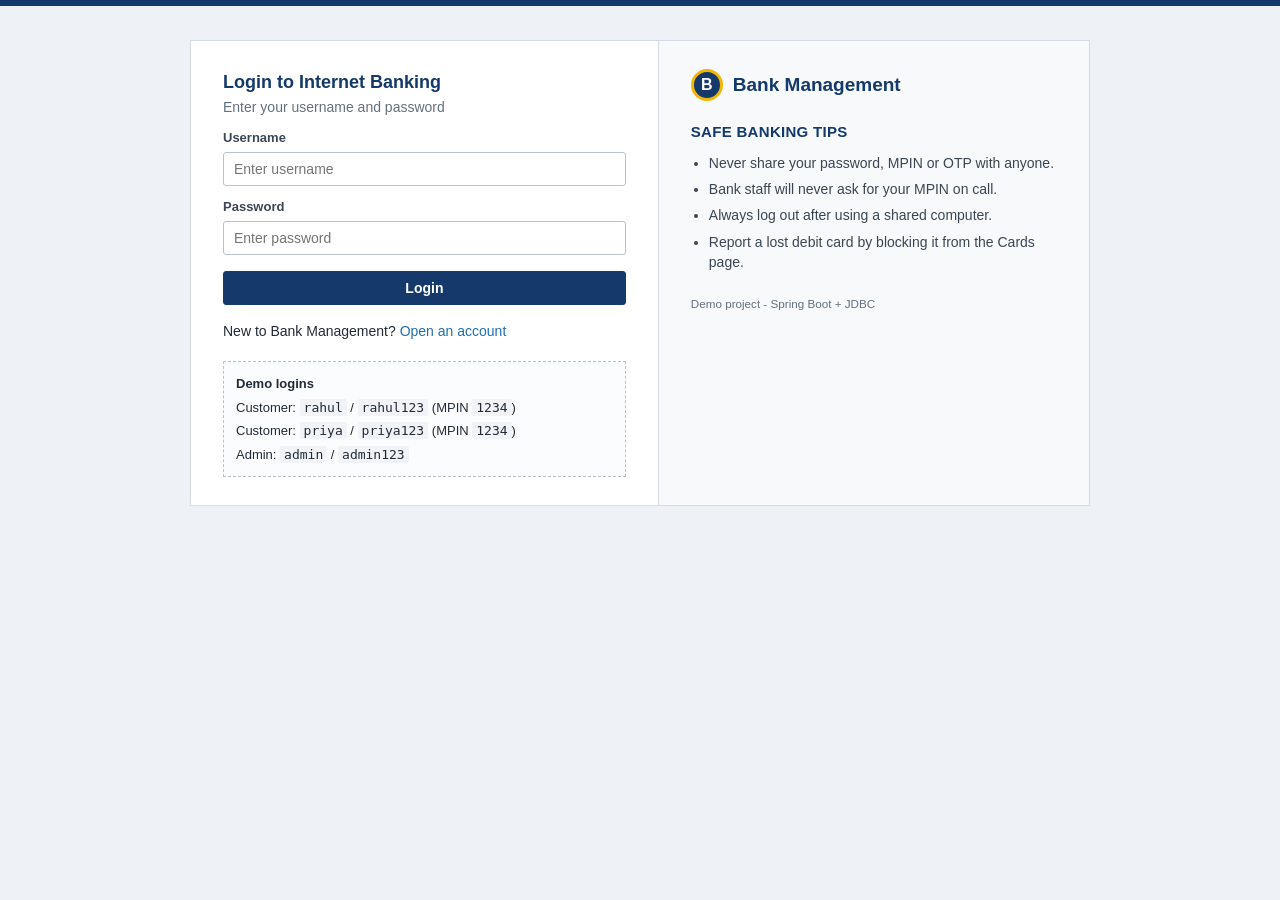
<file: src/main/resources/static/index.html>
<!DOCTYPE html>
<html lang="en">
<head>
    <meta charset="UTF-8">
    <meta name="viewport" content="width=device-width, initial-scale=1.0">
    <title>Bank Management | Login</title>
    <link href="https://cdn.jsdelivr.net/npm/bootstrap-icons@1.11.3/font/bootstrap-icons.min.css" rel="stylesheet">
    <link rel="stylesheet" href="css/style.css">
</head>
<body>
<div class="auth-page">
    <div class="auth-wrap">
        <div class="auth-form">
            <h2>Login to Internet Banking</h2>
            <p class="muted">Enter your username and password</p>

            <form id="loginForm">
                <label>Username</label>
                <input id="username" placeholder="Enter username" required>
                <label>Password</label>
                <input id="password" type="password" placeholder="Enter password" required>
                <div class="form-actions">
                    <button class="btn btn-block" type="submit">Login</button>
                </div>
            </form>
            <p style="margin-top:16px">New to Bank Management? <a href="register.html">Open an account</a></p>

            <div class="demo-box">
                <b>Demo logins</b><br>
                Customer: <code>rahul</code> / <code>rahul123</code> (MPIN <code>1234</code>)<br>
                Customer: <code>priya</code> / <code>priya123</code> (MPIN <code>1234</code>)<br>
                Admin: <code>admin</code> / <code>admin123</code>
            </div>
        </div>
        <div class="auth-hero">
            <div class="logo"><div class="logo-mark">B</div> Bank Management</div>
            <h1>Safe banking tips</h1>
            <ul>
                <li>Never share your password, MPIN or OTP with anyone.</li>
                <li>Bank staff will never ask for your MPIN on call.</li>
                <li>Always log out after using a shared computer.</li>
                <li>Report a lost debit card by blocking it from the Cards page.</li>
            </ul>
            <small>Demo project - Spring Boot + JDBC</small>
        </div>
    </div>
</div>

<script src="js/api.js"></script>
<script>
    document.getElementById("loginForm").addEventListener("submit", async (e) => {
        e.preventDefault();   // stop the browser from reloading the page
        try {
            const data = await api("POST", "/api/auth/login", {
                username: document.getElementById("username").value.trim(),
                password: document.getElementById("password").value
            });
            localStorage.setItem("token", data.token);
            localStorage.setItem("role", data.role);
            localStorage.setItem("fullName", data.fullName);
            window.location.href = data.role === "ADMIN" ? "admin.html" : "dashboard.html";
        } catch (err) {
            toast(err.message, "error");
        }
    });
</script>
</body>
</html>
</file>
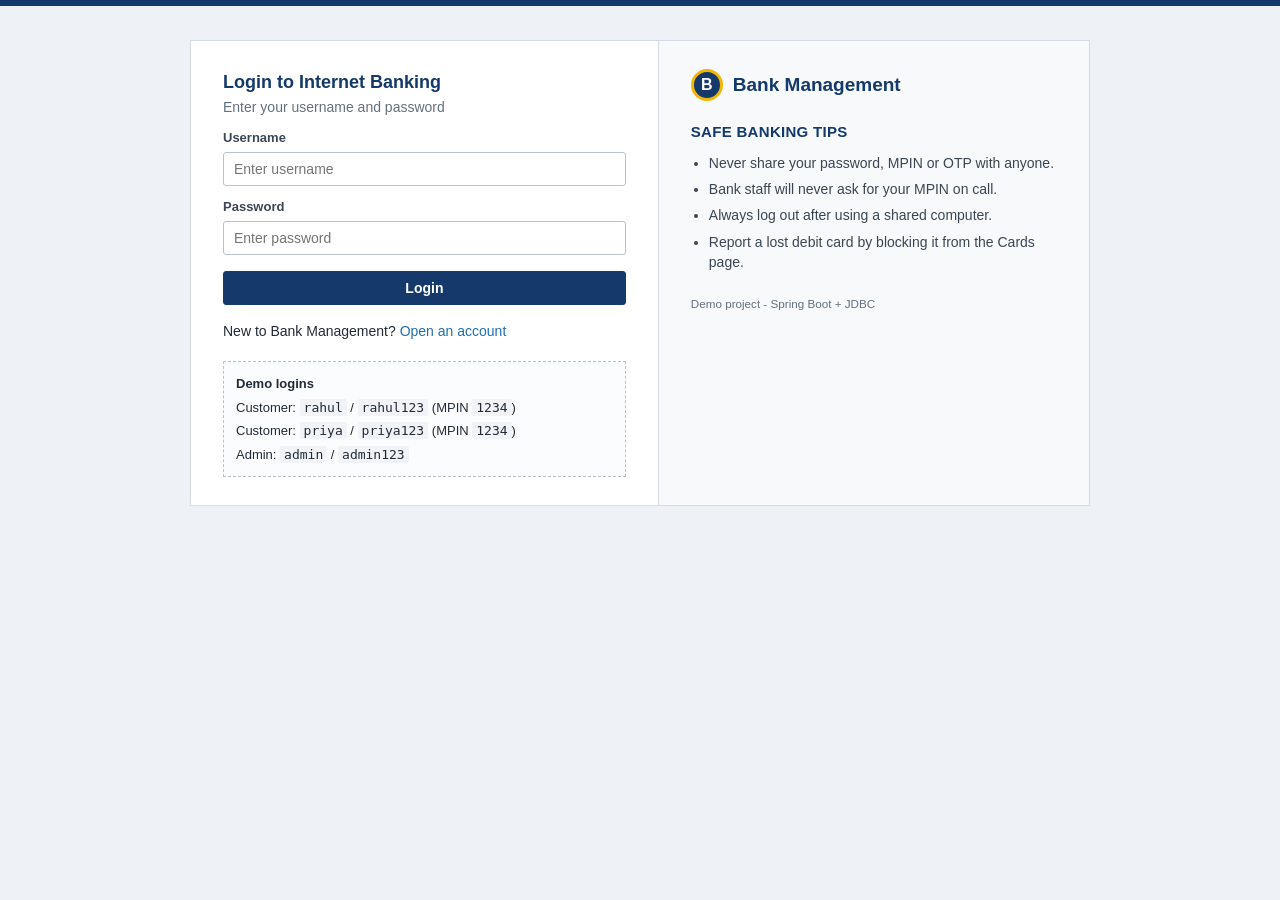
<file: src/main/resources/static/admin.html>
<!DOCTYPE html>
<html lang="en">
<head>
    <meta charset="UTF-8">
    <meta name="viewport" content="width=device-width, initial-scale=1.0">
    <title>Bank Management | Admin</title>
    <link href="https://cdn.jsdelivr.net/npm/bootstrap-icons@1.11.3/font/bootstrap-icons.min.css" rel="stylesheet">
    <link rel="stylesheet" href="css/style.css">
</head>
<body>
<header class="topbar">
    <div class="logo"><div class="logo-mark">B</div> Bank Management <span style="font-weight:400;font-size:14px;opacity:.8">| Admin Panel</span></div>
    <div class="right">
        <span id="greeting"></span>
        <button class="icon-btn" onclick="logout()"><i class="bi bi-box-arrow-right"></i> Logout</button>
    </div>
</header>

<main class="main" style="max-width:1200px;margin:0 auto">
    <div class="grid-4" style="margin-bottom:20px">
        <div class="stat"><span class="muted"><i class="bi bi-people-fill"></i> Customers</span><div class="num" id="stCustomers">-</div></div>
        <div class="stat"><span class="muted"><i class="bi bi-bank"></i> Total deposits</span><div class="num" id="stDeposits">-</div></div>
        <div class="stat"><span class="muted"><i class="bi bi-arrow-left-right"></i> Transactions</span><div class="num" id="stTxns">-</div></div>
        <div class="stat"><span class="muted"><i class="bi bi-hourglass-split"></i> Pending loans</span><div class="num" id="stLoans">-</div></div>
    </div>

    <div class="tabs">
        <div class="tab active" data-tab="customers">Customers &amp; Accounts</div>
        <div class="tab" data-tab="loans">Loan Requests</div>
        <div class="tab" data-tab="transactions">All Transactions</div>
    </div>

    <div class="card"><div class="table-wrap" id="tabContent"></div></div>
</main>

<script src="js/api.js"></script>
<script src="js/admin.js"></script>
</body>
</html>
</file>
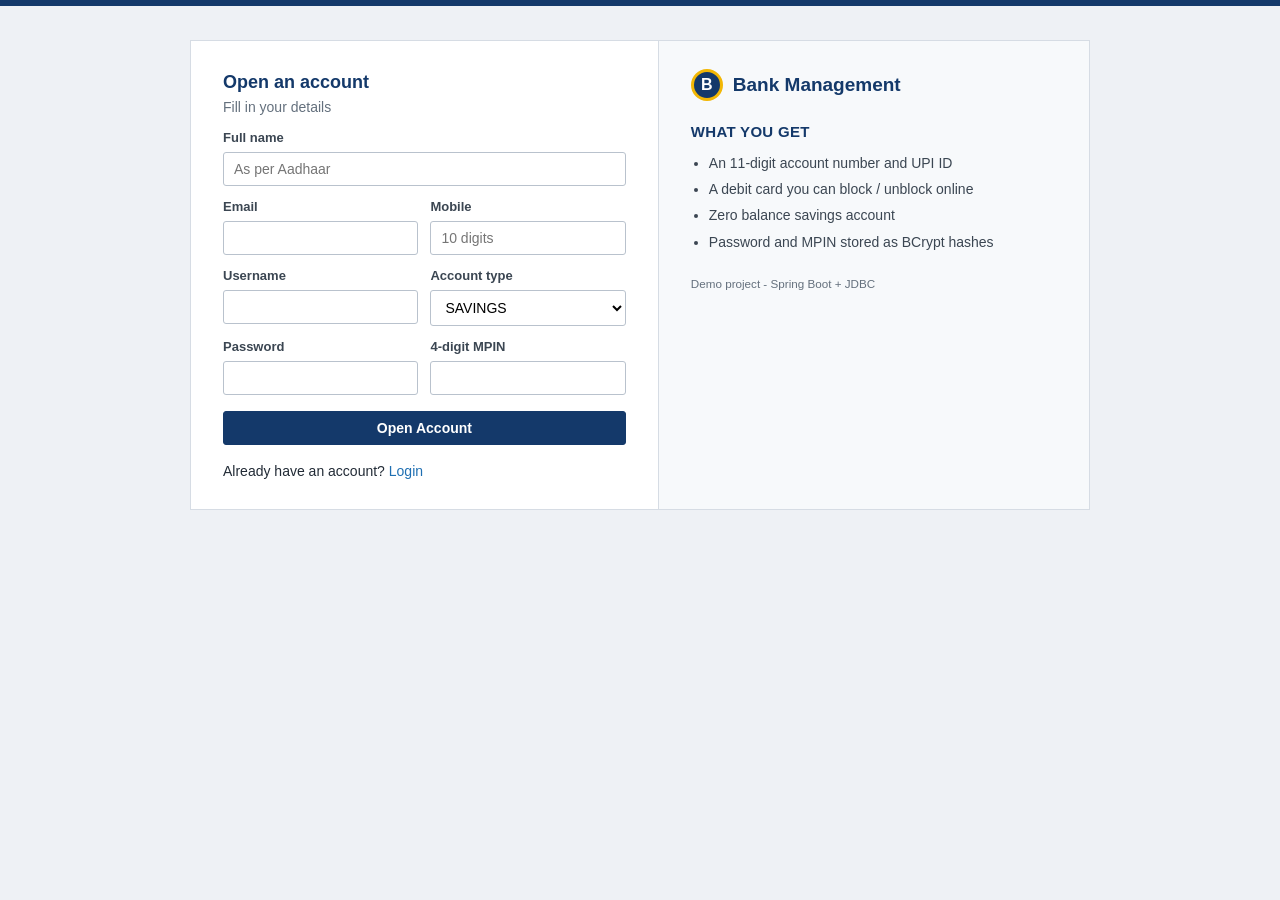
<file: src/main/resources/static/register.html>
<!DOCTYPE html>
<html lang="en">
<head>
    <meta charset="UTF-8">
    <meta name="viewport" content="width=device-width, initial-scale=1.0">
    <title>Bank Management | Open Account</title>
    <link href="https://cdn.jsdelivr.net/npm/bootstrap-icons@1.11.3/font/bootstrap-icons.min.css" rel="stylesheet">
    <link rel="stylesheet" href="css/style.css">
</head>
<body>
<div class="auth-page">
    <div class="auth-wrap">
        <div class="auth-form">
            <h2>Open an account</h2>
            <p class="muted">Fill in your details</p>
            <form id="registerForm">
                <label>Full name</label>
                <input name="fullName" placeholder="As per Aadhaar" required>
                <div class="row">
                    <div><label>Email</label><input name="email" type="email" required></div>
                    <div><label>Mobile</label><input name="mobile" maxlength="10" pattern="\d{10}" placeholder="10 digits" required></div>
                </div>
                <div class="row">
                    <div><label>Username</label><input name="username" minlength="4" required></div>
                    <div><label>Account type</label>
                        <select name="accountType"><option>SAVINGS</option><option>CURRENT</option></select>
                    </div>
                </div>
                <div class="row">
                    <div><label>Password</label><input name="password" type="password" minlength="6" required></div>
                    <div><label>4-digit MPIN</label><input name="mpin" type="password" maxlength="4" pattern="\d{4}" required></div>
                </div>
                <div class="form-actions">
                    <button class="btn btn-block" type="submit">Open Account</button>
                </div>
            </form>
            <p style="margin-top:16px">Already have an account? <a href="index.html">Login</a></p>
        </div>
        <div class="auth-hero">
            <div class="logo"><div class="logo-mark">B</div> Bank Management</div>
            <h1>What you get</h1>
            <ul>
                <li>An 11-digit account number and UPI ID</li>
                <li>A debit card you can block / unblock online</li>
                <li>Zero balance savings account</li>
                <li>Password and MPIN stored as BCrypt hashes</li>
            </ul>
            <small>Demo project - Spring Boot + JDBC</small>
        </div>
    </div>
</div>

<script src="js/api.js"></script>
<script>
    document.getElementById("registerForm").addEventListener("submit", async (e) => {
        e.preventDefault();
        // Turn all form inputs into an object: { fullName: "...", email: "...", ... }
        const body = Object.fromEntries(new FormData(e.target).entries());
        try {
            const data = await api("POST", "/api/auth/register", body);
            toast(data.message, "success");
            setTimeout(() => (window.location.href = "index.html"), 1500);
        } catch (err) {
            toast(err.message, "error");
        }
    });
</script>
</body>
</html>
</file>
<file: src/main/resources/static/css/style.css>
/* ===== Bank Management - stylesheet =====
   Flat, simple netbanking look: navy header, white panels, thin borders. */
:root {
    --navy: #14396a;
    --navy-dark: #0d2a50;
    --blue: #1f6fb2;
    --bg: #eef1f5;
    --panel: #ffffff;
    --border: #d6dce4;
    --text: #222b36;
    --muted: #64707d;
    --green: #1e7e34;
    --red: #c62828;
    --amber: #b26a00;
}

* { box-sizing: border-box; margin: 0; padding: 0; }
body { font-family: "Segoe UI", Roboto, Arial, sans-serif; background: var(--bg); color: var(--text); font-size: 14px; line-height: 1.45; }
a { color: var(--blue); text-decoration: none; }
a:hover { text-decoration: underline; }
h2 { font-size: 18px; font-weight: 600; margin-bottom: 14px; color: var(--navy); }
h3 { font-size: 14px; font-weight: 600; margin-bottom: 12px; color: var(--navy); text-transform: uppercase; letter-spacing: .3px; }
code { background: #f1f3f6; padding: 1px 4px; border-radius: 2px; }
.muted { color: var(--muted); }
.hidden { display: none !important; }
.credit { color: var(--green); font-weight: 600; }
.debit { color: var(--red); font-weight: 600; }

/* ---------- Buttons & forms ---------- */
.btn {
    border: 1px solid var(--navy); border-radius: 3px; padding: 8px 16px; font-size: 14px; font-weight: 600;
    cursor: pointer; background: var(--navy); color: #fff; font-family: inherit;
}
.btn:hover { background: var(--navy-dark); }
.btn:disabled { opacity: .55; cursor: not-allowed; }
.btn-outline { background: #fff; color: var(--navy); }
.btn-outline:hover { background: #f1f4f8; }
.btn-accent { background: var(--blue); border-color: var(--blue); }
.btn-red { background: var(--red); border-color: var(--red); }
.btn-red:hover { background: #a31f1f; }
.btn-green { background: var(--green); border-color: var(--green); }
.btn-green:hover { background: #17652a; }
.btn-sm { padding: 4px 10px; font-size: 12px; }
.btn-block { width: 100%; }

label { display: block; font-size: 13px; font-weight: 600; color: #3b4652; margin: 12px 0 4px; }
input, select {
    width: 100%; padding: 8px 10px; border: 1px solid #b9c2cd; border-radius: 3px; font-size: 14px;
    font-family: inherit; background: #fff; outline: none;
}
input:focus, select:focus { border-color: var(--blue); box-shadow: 0 0 0 2px rgba(31, 111, 178, .15); }
.row { display: flex; gap: 12px; }
.row > * { flex: 1; }
.form-actions { margin-top: 16px; display: flex; gap: 10px; }

/* ---------- Auth pages (login / register) ---------- */
.auth-page { min-height: 100vh; display: flex; flex-direction: column; align-items: center; padding: 40px 16px; }
.auth-page::before {
    content: ""; position: fixed; top: 0; left: 0; right: 0; height: 6px; background: var(--navy);
}
.auth-wrap { display: flex; max-width: 900px; width: 100%; background: #fff; border: 1px solid var(--border); }
.auth-form { flex: 1.1; padding: 28px 32px; }
.auth-form h2 { margin-bottom: 2px; }
.auth-hero { flex: 1; padding: 28px 32px; background: #f7f9fb; border-left: 1px solid var(--border); }
.auth-hero .logo { color: var(--navy); margin-bottom: 20px; }
.auth-hero h1 { font-size: 15px; color: var(--navy); margin: 0 0 8px; text-transform: uppercase; letter-spacing: .3px; }
.auth-hero p { color: var(--muted); }
.auth-hero ul { margin: 10px 0 0 18px; }
.auth-hero li { margin: 6px 0; color: #3b4652; }
.auth-hero li i { display: none; }
.auth-hero small { display: block; margin-top: 24px; color: var(--muted); }
.demo-box { margin-top: 20px; border: 1px dashed #b9c2cd; background: #fbfcfd; padding: 10px 12px; font-size: 13px; line-height: 1.8; }
.logo { display: flex; align-items: center; gap: 10px; font-weight: 700; font-size: 19px; }
.logo-mark {
    width: 32px; height: 32px; border-radius: 50%; display: grid; place-items: center; font-size: 16px;
    background: #fff; color: var(--navy); border: 3px solid #f2b705; font-weight: 800;
}
.auth-hero .logo-mark { background: var(--navy); color: #fff; }

/* ---------- App layout (dashboard / admin) ---------- */
.topbar {
    position: sticky; top: 0; z-index: 10; height: 56px; padding: 0 20px; color: #fff;
    display: flex; align-items: center; justify-content: space-between;
    background: var(--navy); border-bottom: 3px solid #f2b705;
}
.topbar .right { display: flex; align-items: center; gap: 14px; font-size: 13px; }
.topbar .icon-btn { background: transparent; color: #fff; border: 1px solid rgba(255,255,255,.5); border-radius: 3px; padding: 5px 10px; cursor: pointer; font-size: 13px; }
.topbar .icon-btn:hover { background: rgba(255,255,255,.1); }
.menu-toggle { display: none; }

.layout { display: flex; }
.sidebar {
    width: 220px; min-height: calc(100vh - 56px); background: #fff; border-right: 1px solid var(--border);
    position: sticky; top: 56px; align-self: flex-start;
}
.nav-item {
    display: flex; align-items: center; gap: 10px; padding: 10px 16px; border-bottom: 1px solid #edf0f3;
    border-left: 3px solid transparent; color: var(--text); cursor: pointer;
}
.nav-item i { font-size: 15px; color: var(--muted); }
.nav-item:hover { background: #f4f6f9; }
.nav-item.active { border-left-color: var(--navy); background: #e8eef6; color: var(--navy); font-weight: 600; }
.nav-item.active i { color: var(--navy); }
.main { flex: 1; padding: 20px 24px; max-width: 1100px; }

.card { background: var(--panel); border: 1px solid var(--border); padding: 16px 18px; margin-bottom: 16px; }
.grid-2 { display: grid; grid-template-columns: 1fr 1fr; gap: 16px; }
.grid-4 { display: grid; grid-template-columns: repeat(4, 1fr); gap: 12px; }

/* ---------- Account summary ---------- */
.balance-card {
    background: #fff; border: 1px solid var(--border); border-top: 4px solid var(--navy);
    padding: 16px 18px; margin-bottom: 16px;
}
.balance-card .label { color: var(--muted); font-size: 12px; font-weight: 600; letter-spacing: .4px; }
.balance-card .amount { font-size: 26px; font-weight: 700; color: var(--navy); margin: 4px 0 14px; display: flex; align-items: center; gap: 10px; }
.balance-card .amount button { background: #fff; border: 1px solid var(--border); color: var(--navy); border-radius: 3px; padding: 2px 8px; cursor: pointer; font-size: 14px; }
.balance-card .meta { display: flex; gap: 0; flex-wrap: wrap; font-size: 12px; color: var(--muted); border-top: 1px solid #edf0f3; padding-top: 12px; }
.balance-card .meta > div { padding-right: 28px; margin-right: 28px; border-right: 1px solid #edf0f3; }
.balance-card .meta > div:last-child { border-right: none; }
.balance-card .meta b { display: block; font-size: 14px; color: var(--text); margin-top: 2px; }
.badge { display: inline-block; padding: 1px 8px; border-radius: 2px; font-size: 11px; font-weight: 600; border: 1px solid; }
.badge-green { background: #eaf6ec; color: var(--green); }
.badge-red { background: #fdecec; color: var(--red); }
.badge-yellow { background: #fff6e5; color: var(--amber); }
.badge-grey { background: #f2f2f2; color: #666; }

/* ---------- Quick links ---------- */
.tiles { display: grid; grid-template-columns: repeat(auto-fill, minmax(120px, 1fr)); border-top: 1px solid var(--border); border-left: 1px solid var(--border); }
.tile {
    background: #fff; padding: 14px 8px; text-align: center; cursor: pointer;
    border-right: 1px solid var(--border); border-bottom: 1px solid var(--border);
}
.tile:hover { background: #f4f7fb; }
.tile i { font-size: 22px; color: var(--navy); display: block; margin-bottom: 6px; }
.tile span { display: block; font-size: 13px; }
.tile.selected { background: #e8eef6; box-shadow: inset 0 -3px 0 var(--navy); }

/* ---------- Lists & tables ---------- */
.txn { display: flex; align-items: center; gap: 12px; padding: 10px 0; border-bottom: 1px solid #edf0f3; }
.txn:last-child { border-bottom: none; }
.txn .ico { width: 32px; height: 32px; display: grid; place-items: center; font-size: 15px; border: 1px solid var(--border); border-radius: 50%; }
.txn .ico.credit { color: var(--green); }
.txn .ico.debit { color: var(--red); }
.txn .info { flex: 1; }
.txn .info small { color: var(--muted); font-size: 12px; }
.txn .amt { text-align: right; }
.txn .amt small { display: block; color: var(--muted); font-weight: 400; font-size: 11px; }

table { width: 100%; border-collapse: collapse; font-size: 13px; }
th { text-align: left; background: #f1f4f8; color: #3b4652; font-weight: 600; padding: 8px; border: 1px solid var(--border); }
td { padding: 8px; border: 1px solid #e3e8ee; vertical-align: middle; }
tbody tr:nth-child(even) td { background: #fafbfc; }
.table-wrap { overflow-x: auto; }
.empty { text-align: center; color: var(--muted); padding: 20px; }

.chips { display: flex; gap: 6px; flex-wrap: wrap; margin-top: 6px; }
.chip { border: 1px solid #b9c2cd; color: var(--navy); background: #fff; border-radius: 3px; padding: 4px 10px; font-size: 12px; cursor: pointer; }
.chip:hover { background: #e8eef6; }
.payee-box { margin-top: 8px; padding: 8px 10px; border: 1px solid #b7dfc0; background: #eaf6ec; color: var(--green); font-weight: 600; }

/* ---------- Debit card ---------- */
.debit-card {
    width: 340px; max-width: 100%; height: 200px; border-radius: 12px; padding: 20px; color: #fff;
    background: var(--navy-dark); display: flex; flex-direction: column; justify-content: space-between;
}
.debit-card .logo { color: #fff; }
.debit-card.blocked { background: #6b7480; }
.debit-card .chip-img { width: 42px; height: 30px; border-radius: 5px; background: #d4b25a; }
.debit-card .number { font-size: 19px; letter-spacing: 3px; font-family: Consolas, monospace; }
.debit-card .bottom { display: flex; justify-content: space-between; font-size: 12px; text-transform: uppercase; }

/* ---------- Modal ---------- */
.modal-bg { position: fixed; inset: 0; background: rgba(0, 0, 0, .45); display: flex; align-items: center; justify-content: center; z-index: 100; padding: 16px; }
.modal { background: #fff; border: 1px solid var(--border); border-top: 4px solid var(--navy); padding: 22px; width: 380px; max-width: 100%; text-align: center; }
.modal h3 { font-size: 15px; text-transform: none; letter-spacing: 0; }
.pin-input { text-align: center; font-size: 24px; letter-spacing: 14px; margin-top: 12px; }
.success-icon { width: 56px; height: 56px; border-radius: 50%; border: 3px solid var(--green); color: var(--green); display: inline-grid; place-items: center; font-size: 28px; margin-bottom: 8px; }
.receipt-amount { font-size: 26px; font-weight: 700; margin: 6px 0; color: var(--navy); }
.receipt-rows { text-align: left; border: 1px solid var(--border); padding: 8px 12px; margin: 14px 0; font-size: 13px; }
.receipt-rows div { display: flex; justify-content: space-between; padding: 5px 0; border-bottom: 1px dashed #e3e8ee; }
.receipt-rows div:last-child { border-bottom: none; }

/* ---------- Toast message ---------- */
#toast {
    position: fixed; top: 70px; right: 20px; z-index: 200; max-width: 360px;
    background: #fff; color: var(--text); padding: 10px 14px; border: 1px solid var(--border); border-left: 4px solid var(--navy);
    box-shadow: 0 2px 8px rgba(0,0,0,.12); opacity: 0; pointer-events: none; transition: opacity .2s;
}
#toast.show { opacity: 1; }
#toast.error { border-left-color: var(--red); color: var(--red); }
#toast.success { border-left-color: var(--green); color: var(--green); }

/* ---------- Admin ---------- */
.stat { padding: 14px 16px; background: #fff; border: 1px solid var(--border); border-left: 4px solid var(--navy); }
.stat .num { font-size: 22px; font-weight: 700; color: var(--navy); margin-top: 4px; }
.tabs { display: flex; margin-bottom: -1px; flex-wrap: wrap; }
.tab { padding: 8px 16px; background: #f1f4f8; cursor: pointer; border: 1px solid var(--border); margin-right: -1px; color: #3b4652; }
.tab.active { background: #fff; border-bottom-color: #fff; border-top: 3px solid var(--navy); color: var(--navy); font-weight: 600; }

/* ---------- Print: only the statement ---------- */
@media print {
    .topbar, .sidebar, .no-print { display: none !important; }
    .main { padding: 0; }
    .card { border: none; }
}

/* ---------- Mobile ---------- */
@media (max-width: 860px) {
    .auth-wrap { flex-direction: column; }
    .auth-hero { border-left: none; border-top: 1px solid var(--border); }
    .menu-toggle { display: inline-block; }
    .sidebar { position: fixed; left: -240px; top: 56px; z-index: 20; transition: left .2s; }
    .sidebar.open { left: 0; box-shadow: 2px 0 8px rgba(0,0,0,.15); }
    .grid-2, .grid-4 { grid-template-columns: 1fr; }
    .main { padding: 14px; }
    .row { flex-direction: column; gap: 0; }
    .balance-card .meta > div { border-right: none; margin-right: 0; padding: 4px 16px 4px 0; }
}
</file>
